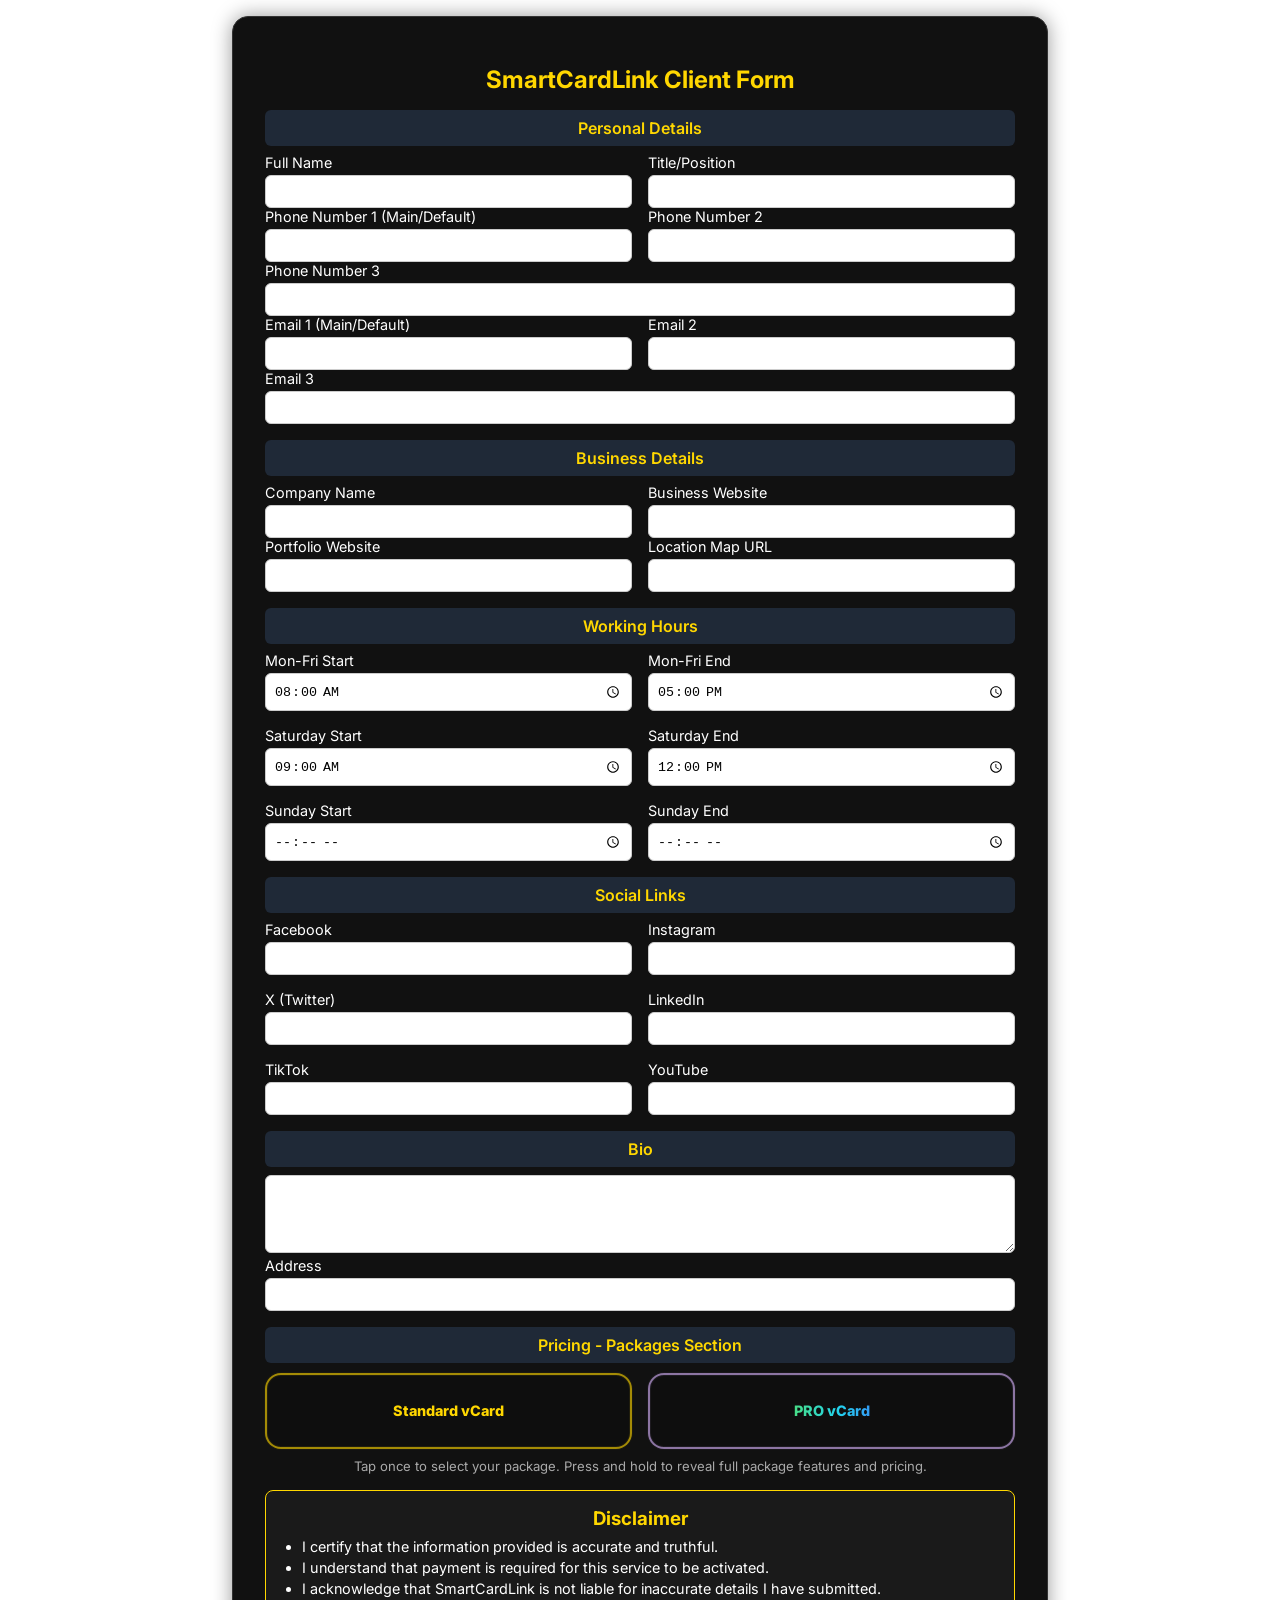
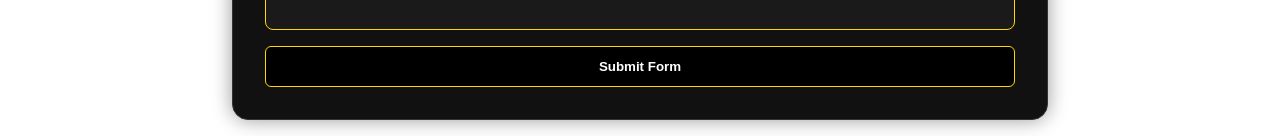
<file: public/client-form.html>
﻿<!DOCTYPE html>
<html lang="en">
<head>
<meta charset="UTF-8" />
<meta name="viewport" content="width=device-width, initial-scale=1.0"/>
<meta http-equiv="Cache-Control" content="no-cache, no-store, must-revalidate" />
<meta http-equiv="Pragma" content="no-cache" />
<meta http-equiv="Expires" content="0" />
<title>SmartCardLink Client Form</title>
<link href="https://fonts.googleapis.com/css2?family=Inter:wght@400;600;700;800&display=swap" rel="stylesheet">
<style>
  body {
    font-family: 'Inter', sans-serif;
    display: flex;
    justify-content: center;
    align-items: center;
    min-height: 100vh;
    margin: 0;
    padding: 1rem;
    background: none;
    position: relative;
    color: white;
  }

  #bg-video {
    position: fixed;
    right: 0;
    bottom: 0;
    min-width: 100%;
    min-height: 100%;
    z-index: -100;
    filter: brightness(0.4) saturate(1.2);
    object-fit: cover;
  }

  .form-card {
    background-color: #111;
    border-radius: 1rem;
    padding: 2rem;
    width: 100%;
    max-width: 750px;
    border: 1px solid #333;
    box-shadow: 0 0 20px rgba(0,0,0,0.4);
    overflow-y: auto;
    transition: filter 0.28s ease, transform 0.28s ease, opacity 0.28s ease;
    position: relative;
    z-index: 1;
  }

  .url-prefill-toast {
  display: none;
  margin-top: 0.9rem;
  padding: 0.82rem 0.95rem;
  border-radius: 0.9rem;
  text-align: center;
  font-size: 0.92rem;
  font-weight: 700;
  line-height: 1.45;
  border: 1px solid rgba(216,180,254,0.30);
  background: linear-gradient(135deg, rgba(192,132,252,0.16), rgba(17,24,39,0.94));
  color: #f5ecff;
  box-shadow: 0 10px 24px rgba(0,0,0,0.18);
}

.url-prefill-toast.show {
  display: block;
}

body.overlay-active .form-card {
  user-select: none;
}

body.overlay-active .form-card > *:not(.theme-popup-backdrop) {
  pointer-events: none;
}

body.overlay-active .theme-popup-backdrop,
body.overlay-active .theme-config-wrap,
body.overlay-active .theme-config-wrap * {
  pointer-events: auto;
}

.theme-popup-backdrop {
    position: fixed;
    inset: 0;
    background: rgba(0, 0, 0, 0.72);
    backdrop-filter: blur(5px);
    -webkit-backdrop-filter: blur(5px);
    z-index: 10000;
    display: none;
    align-items: center;
    justify-content: center;
    padding: 1rem;
}

  .theme-popup-backdrop.show {
    display: flex;
  }

  .theme-popup-backdrop.show {
    pointer-events: auto;
}

body.theme-popup-open {
  overflow: hidden;
}

.theme-selection-status {
  margin-top: 1rem;
  border: 1px solid rgba(216,180,254,0.28);
  background: linear-gradient(135deg, rgba(216,180,254,0.10), rgba(17,17,17,0.96));
  border-radius: 1rem;
  padding: 0.95rem 1rem;
  box-shadow:
    inset 0 0 0 1px rgba(255,255,255,0.02),
    0 12px 28px rgba(0,0,0,0.18);
}

.theme-selection-status[hidden] {
  display: none !important;
}

.theme-selection-status-label {
  font-size: 0.78rem;
  font-weight: 800;
  letter-spacing: 0.06em;
  text-transform: uppercase;
  color: rgba(216,180,254,0.92);
  margin-bottom: 0.4rem;
}

.theme-selection-status-value {
  display: flex;
  align-items: center;
  gap: 0.75rem;
  color: #fff;
  font-weight: 700;
  line-height: 1.4;
}

.theme-selection-status-swatch {
  width: 18px;
  height: 18px;
  border-radius: 999px;
  border: 1px solid rgba(255,255,255,0.22);
  box-shadow: 0 0 0 3px rgba(255,255,255,0.03);
  flex: 0 0 18px;
  background: #FFD700;
}

.theme-selection-edit-btn {
  margin-top: 0.8rem;
  width: 100%;
  border-radius: 999px;
  border: 1px solid rgba(216,180,254,0.24);
  background: rgba(255,255,255,0.05);
  color: #fff;
  font-weight: 800;
}

  h1.title {
    color: #FFD700;
    text-align: center;
    font-size: 1.5rem;
    font-weight: 700;
    margin-bottom: 1rem;
  }

  button {
    transition: background-color 0.3s, color 0.3s, transform 0.2s ease;
    font-weight: 600;
    padding: 0.75rem;
    border-radius: 0.375rem;
    cursor: pointer;
    background-color: black;
    color: white;
    border: 1px solid #FFD700;
    width: 100%;
    margin-top: 1rem;
  }

  button:hover {
    background-color: #FFD700;
    color: black;
  }

  button:disabled {
    opacity: 0.78;
    cursor: not-allowed;
  }

  .section-header {
    background-color: #1f2937;
    color: #FFD700;
    padding: 0.5rem;
    text-align: center;
    border-radius: 0.375rem;
    margin-top: 1rem;
    margin-bottom: 0.5rem;
    font-weight: 600;
  }

  label {
    color: white;
    font-size: 0.9rem;
    margin-bottom: 0.25rem;
    display: block;
  }

  input, textarea {
    width: 100%;
    padding: 0.5rem;
    border-radius: 0.375rem;
    border: 1px solid #ccc;
    resize: vertical;
    box-sizing: border-box;
    background-color: white;
    color: black;
  }

  .grid-2col {
    display: grid;
    grid-template-columns: 1fr 1fr;
    gap: 1rem;
  }

  .payment-info, .disclaimer {
    margin-top: 1rem;
    padding: 1rem;
    border: 1px solid #FFD700;
    border-radius: 0.5rem;
    background-color: #1a1a1a;
    text-align: center;
  }

  .payment-info p {
    margin: 0.25rem 0;
    color: #f0f0f0;
    font-size: 0.9rem;
  }

  .disclaimer h3 {
    margin: 0;
    color: #FFD700;
  }

  .disclaimer ul {
    list-style-type: disc;
    padding-left: 20px;
    text-align: left;
    margin-top: 0.5rem;
  }

  .disclaimer li {
    margin-bottom: 0.25rem;
    font-size: 0.9rem;
  }
  .pricing-grid {
    display: grid;
    grid-template-columns: 1fr 1fr;
    gap: 1rem;
    margin-top: 0.65rem;
  }

.pricing-option {
    position: relative;
    border-radius: 1rem;
    border: 2px solid rgba(255,255,255,0.22);
    background: rgba(15,15,15,0.84);
    padding: 0.62rem 0.9rem;
    cursor: pointer;
    user-select: none;
    -webkit-user-select: none;
    -moz-user-select: none;
    -ms-user-select: none;
    -webkit-touch-callout: none;
    -webkit-tap-highlight-color: transparent;
    overflow: hidden;
    min-height: 52px;
    transition:
      border-color 0.28s ease,
      background 0.28s ease,
      transform 0.22s ease,
      box-shadow 0.35s ease;
    display: flex;
    flex-direction: column;
    justify-content: center;
    isolation: isolate;
    touch-action: manipulation;
}

.pricing-option,
.pricing-option * {
    user-select: none;
    -webkit-user-select: none;
    -webkit-touch-callout: none;
}

  .pricing-option:hover {
    transform: translateY(-1px);
  }

  .pricing-option.standard-option {
    border-color: rgba(255,215,0,0.62);
    box-shadow:
      inset 0 0 0 1px rgba(255,215,0,0.08),
      0 0 0 1px rgba(255,215,0,0.04);
  }

  .pricing-option.pro-option {
    border-color: rgba(216,180,254,0.62);
    box-shadow:
      inset 0 0 0 1px rgba(216,180,254,0.08),
      0 0 0 1px rgba(216,180,254,0.04);
  }

  .pricing-option::before {
    content: "";
    position: absolute;
    inset: -1px;
    border-radius: inherit;
    pointer-events: none;
    z-index: 1;
    opacity: 0.9;
    transform: scale(1);
  }

  .pricing-option.standard-option::before {
    box-shadow:
      0 0 0 1px rgba(255,215,0,0.18),
      0 0 8px rgba(255,215,0,0.10),
      0 0 16px rgba(255,215,0,0.05);
    animation: borderBreathGold 3.6s ease-in-out infinite;
  }

  .pricing-option.pro-option::before {
    box-shadow:
      0 0 0 1px rgba(216,180,254,0.18),
      0 0 8px rgba(216,180,254,0.10),
      0 0 16px rgba(216,180,254,0.05);
    animation: borderBreathPurple 3.6s ease-in-out infinite;
  }

  .pricing-option::after {
    content: none;
  }

  .pricing-option.selected {
    background: rgba(255,215,0,0.08);
  }

  .pricing-option.selected.standard-option {
    border-color: #FFD700;
    box-shadow:
      inset 0 0 0 1px rgba(255,215,0,0.12),
      0 0 0 1px rgba(255,215,0,0.12);
  }

  .pricing-option.selected.standard-option::before {
    box-shadow:
      0 0 0 1px rgba(255,215,0,0.30),
      0 0 12px rgba(255,215,0,0.16),
      0 0 22px rgba(255,215,0,0.10);
    animation: borderBreathGoldSelected 3s ease-in-out infinite;
  }

  .pricing-option.selected.pro-option {
    border-color: #d8b4fe;
    background: rgba(192,132,252,0.08);
    box-shadow:
      inset 0 0 0 1px rgba(216,180,254,0.12),
      0 0 0 1px rgba(216,180,254,0.12);
  }

  .pricing-option.selected.pro-option::before {
    box-shadow:
      0 0 0 1px rgba(216,180,254,0.30),
      0 0 12px rgba(216,180,254,0.16),
      0 0 22px rgba(216,180,254,0.10);
    animation: borderBreathPurpleSelected 3s ease-in-out infinite;
  }

  .pricing-option.selected::after {
    content: "Selected";
    position: absolute;
    top: 7px;
    right: 12px;
    font-size: 0.64rem;
    font-weight: 800;
    letter-spacing: 0.05em;
    text-transform: uppercase;
    color: #FFD700;
    background: none;
    box-shadow: none;
    transform: none;
    animation: none;
    transition: none;
    z-index: 3;
    pointer-events: none;
  }

  .pricing-option.selected.pro-option::after {
    content: "Selected";
    position: absolute;
    top: 7px;
    right: 12px;
    font-size: 0.64rem;
    font-weight: 800;
    letter-spacing: 0.05em;
    text-transform: uppercase;
    color: #d8b4fe;
    background: none;
    box-shadow: none;
    transform: none;
    animation: none;
    transition: none;
    z-index: 3;
    pointer-events: none;
  }

  .pricing-option-title {
    font-size: 0.9rem;
    font-weight: 800;
    text-align: center;
    line-height: 1.15;
    margin: 0;
    position: relative;
    z-index: 2;
  }

  .pricing-option.standard-option .pricing-option-title {
    color: #FFD700;
  }

  .pricing-option.pro-option .pricing-option-title {
    background: linear-gradient(
      90deg,
      #ff4d4d 0%,
      #ff8a00 12%,
      #ffd400 24%,
      #4ade80 38%,
      #22d3ee 52%,
      #3b82f6 66%,
      #8b5cf6 80%,
      #ec4899 100%
    );
    -webkit-background-clip: text;
    background-clip: text;
    color: transparent;
    position: relative;
    z-index: 2;
  }

.pricing-option.expanded {
  min-height: unset;
  height: auto;
}

.pricing-option-details {
  max-height: 0;
  overflow: hidden;
  opacity: 0;
  transition: max-height 0.28s ease, opacity 0.22s ease, margin-top 0.22s ease;
  margin-top: 0;
  text-align: left;
  position: relative;
  z-index: 2;
}

.pricing-option.expanded .pricing-option-details {
  max-height: 520px;
  opacity: 1;
  margin-top: 0.72rem;
}

  .pricing-option-details ul {
    margin: 0 0 0.72rem;
    padding-left: 1.1rem;
  }

  .pricing-option-details li {
    margin-bottom: 0.32rem;
    font-size: 0.84rem;
    color: rgba(255,255,255,0.92);
  }

  .pricing-price {
    display: inline-block;
    padding: 0.4rem 0.72rem;
    border-radius: 999px;
    border: 1px solid rgba(255,255,255,0.12);
    background: rgba(255,255,255,0.08);
    font-weight: 800;
    color: #FFD700;
    font-size: 0.86rem;
  }

  .pricing-note {
    margin-top: 0.55rem;
    font-size: 0.82rem;
    color: rgba(255,255,255,0.64);
    text-align: center;
  }

.theme-config-wrap {
    width: min(680px, calc(100vw - 2rem));
    max-height: min(82vh, 700px);
    overflow-y: auto;
    display: none;
    border: 1px solid rgba(216,180,254,0.32);
    background: linear-gradient(180deg, rgba(18,18,18,0.98), rgba(10,10,10,0.98));
    border-radius: 1rem;
    padding: 1rem;
    box-shadow:
      0 24px 70px rgba(0,0,0,0.55),
      0 0 0 1px rgba(255,255,255,0.04) inset,
      0 0 26px rgba(216,180,254,0.12);
    position: relative;
    z-index: 10001;
    pointer-events: auto;
}

.theme-config-wrap.show {
    display: block;
}

.theme-popup-actions {
    display: flex;
    justify-content: center;
    gap: 0.75rem;
    margin-top: 1rem;
    flex-wrap: wrap;
}

.theme-popup-btn {
    width: auto;
    min-width: 190px;
    margin-top: 0;
    padding: 0.82rem 1rem;
    border-radius: 999px;
    font-weight: 800;
    transition: transform 0.12s ease, box-shadow 0.2s ease;
}
.theme-popup-btn:active {
    transform: scale(0.96);
    box-shadow: 0 4px 10px rgba(0,0,0,0.3) inset;
}

.theme-popup-btn.secondary {
    background: rgba(255,255,255,0.08);
    color: #fff;
    border: 1px solid rgba(255,255,255,0.18);
}

.theme-popup-btn.confirm-ready {
    background: rgba(255,255,255,0.08);
    color: #fff;
    border: 1px solid rgba(255,255,255,0.18);
}

  .theme-config-title {
    margin: 0 0 0.3rem;
    font-size: 1rem;
    font-weight: 800;
    color: #d8b4fe;
    text-align: center;
  }

  .theme-config-subtext {
    margin: 0 0 0.9rem;
    font-size: 0.84rem;
    line-height: 1.5;
    color: rgba(255,255,255,0.74);
    text-align: center;
  }

  .theme-grid {
    display: grid;
    grid-template-columns: 1.15fr 0.85fr;
    gap: 1rem;
    align-items: end;
  }

  .theme-input-stack {
    display: grid;
    gap: 0.8rem;
  }

  .theme-field label {
    margin-bottom: 0.35rem;
    font-size: 0.86rem;
    font-weight: 600;
    color: #ffffff;
  }

  .theme-field select,
  .theme-field input[type="text"],
  .theme-field input[type="color"] {
    width: 100%;
    box-sizing: border-box;
  }

  .theme-field select,
  .theme-field input[type="text"] {
    background: #fff;
    color: #000;
    border: 1px solid #ccc;
    border-radius: 0.45rem;
    padding: 0.65rem 0.75rem;
    font-size: 0.95rem;
  }

  .theme-color-row {
    display: grid;
    grid-template-columns: 110px 1fr;
    gap: 0.8rem;
    align-items: end;
  }

  .theme-field input[type="color"] {
    height: 48px;
    padding: 0.2rem;
    border-radius: 0.55rem;
    border: 1px solid rgba(255,255,255,0.18);
    background: #111;
    cursor: pointer;
  }

  .theme-preview-card {
    border: 1px solid rgba(255,255,255,0.12);
    border-radius: 0.9rem;
    background: rgba(255,255,255,0.05);
    padding: 0.9rem;
    min-height: 100%;
  }

  .theme-preview-label {
    font-size: 0.8rem;
    font-weight: 700;
    letter-spacing: 0.04em;
    text-transform: uppercase;
    color: rgba(255,255,255,0.68);
    margin-bottom: 0.55rem;
  }

  .theme-preview-swatch {
    width: 100%;
    height: 78px;
    border-radius: 0.8rem;
    border: 1px solid rgba(255,255,255,0.18);
    box-shadow:
      inset 0 0 0 1px rgba(255,255,255,0.04),
      0 10px 18px rgba(0,0,0,0.16);
    background: #FFD700;
  }

  .theme-preview-name {
    margin-top: 0.7rem;
    font-size: 0.95rem;
    font-weight: 800;
    color: #fff;
  }

  .theme-preview-hex {
    margin-top: 0.18rem;
    font-size: 0.84rem;
    color: rgba(255,255,255,0.72);
    font-weight: 600;
    letter-spacing: 0.03em;
  }

@media (max-width: 768px) {
    .grid-2col,
    .pricing-grid,
    .theme-grid,
    .theme-color-row {
      grid-template-columns: 1fr;
    }

    .theme-config-wrap {
      width: min(680px, calc(100vw - 1rem));
      max-height: min(84vh, 680px);
      padding: 1rem 0.95rem 1.05rem;
    }

    .theme-preview-card {
      min-height: auto;
    }

    .theme-popup-actions {
      flex-direction: column;
      align-items: stretch;
    }

    .theme-popup-btn {
      width: 100%;
      min-width: 0;
    }
}

  .form-message {
    text-align: center;
    padding: 1rem;
    margin-top: 1rem;
    border-radius: 0.5rem;
    font-weight: bold;
    display: none;
  }

  .form-message.success {
    background-color: #d1e7dd;
    color: #0f5132;
    display: block;
  }

  .form-message.error {
    background-color: #f8d7da;
    color: #842029;
    display: block;
  }

  .form-message.info {
    background-color: #cff4fc;
    color: #055160;
    display: block;
  }

  .submission-overlay {
    position: fixed;
    inset: 0;
    display: none;
    align-items: center;
    justify-content: center;
    padding: 1.2rem;
    background: rgba(0,0,0,0.14);
    z-index: 99999;
    pointer-events: none;
  }

  .submission-overlay.show {
    display: flex;
  }

  .submission-status-card {
    width: 100%;
    max-width: 540px;
    border-radius: 1.2rem;
    padding: 1.35rem 1.2rem;
    color: white;
    text-align: center;
    border: 1px solid rgba(255,255,255,0.12);
    box-shadow: 0 18px 40px rgba(0,0,0,0.26);
    background: rgba(15,15,15,0.82);
    transition: opacity 0.5s ease, transform 0.5s ease, background 0.35s ease, border-color 0.35s ease;
    opacity: 0;
    transform: translateY(16px) scale(0.985);
    pointer-events: auto;
    backdrop-filter: blur(12px);
  }

  .submission-overlay.show .submission-status-card {
    opacity: 1;
    transform: translateY(0) scale(1);
  }

  .submission-status-card.slide-out-down {
    opacity: 0;
    transform: translateY(26px) scale(0.985);
  }

  .submission-status-card.slide-in-up {
    opacity: 0;
    transform: translateY(-26px) scale(0.985);
  }

  .submission-status-card.success-state {
    background: linear-gradient(135deg, rgba(16,185,129,0.22), rgba(10,25,19,0.92));
    border-color: rgba(52,211,153,0.34);
  }

  .submission-status-card.processing-state {
    background: linear-gradient(135deg, rgba(249,115,22,0.22), rgba(35,18,9,0.92));
    border-color: rgba(251,146,60,0.34);
  }

  .submission-status-card.choice-state {
    background: linear-gradient(135deg, rgba(255,215,0,0.14), rgba(15,15,15,0.92));
    border-color: rgba(255,215,0,0.30);
  }

  .submission-emoji {
    font-size: 2.7rem;
    line-height: 1;
    margin-bottom: 0.55rem;
  }

  .submission-title {
    font-size: 1.35rem;
    font-weight: 800;
    margin: 0 0 0.45rem;
    letter-spacing: -0.02em;
  }

  .submission-id {
    display: inline-block;
    margin: 0.3rem 0 0.7rem;
    padding: 0.5rem 0.85rem;
    border-radius: 999px;
    background: rgba(255,255,255,0.10);
    border: 1px solid rgba(255,255,255,0.12);
    font-size: 0.9rem;
    font-weight: 700;
    word-break: break-all;
  }

  .submission-text {
    margin: 0;
    font-size: 0.96rem;
    line-height: 1.55;
    color: rgba(255,255,255,0.92);
  }

  .submission-copy-guide {
    margin: 0.75rem 0 0;
    font-size: 0.9rem;
    line-height: 1.5;
    color: rgba(255,255,255,0.82);
  }

    .payment-summary-card {
    margin-top: 1rem;
    padding: 0.95rem 1rem;
    border-radius: 0.9rem;
    border: 1px solid rgba(255,255,255,0.12);
    background: rgba(255,255,255,0.06);
    text-align: left;
  }

  .payment-summary-row {
    display: flex;
    justify-content: space-between;
    align-items: center;
    gap: 1rem;
    padding: 0.42rem 0;
    border-bottom: 1px solid rgba(255,255,255,0.08);
  }

  .payment-summary-row:last-child {
    border-bottom: none;
  }

  .payment-summary-label {
    font-size: 0.9rem;
    color: rgba(255,255,255,0.72);
    font-weight: 600;
  }

  .payment-summary-value {
    font-size: 0.95rem;
    color: #fff;
    font-weight: 800;
    text-align: right;
    word-break: break-word;
  }

  .payment-summary-copy-btn {
    appearance: none;
    border: 1px solid rgba(255,215,0,0.30);
    background: linear-gradient(135deg, rgba(255,215,0,0.16), rgba(255,255,255,0.08));
    color: #ffffff;
    font-size: 0.95rem;
    font-weight: 800;
    text-align: center;
    border-radius: 999px;
    padding: 0.5rem 0.95rem;
    cursor: pointer;
    width: auto;
    min-width: 138px;
    margin: 0;
    line-height: 1.1;
    white-space: nowrap;
    transition:
      transform 0.16s ease,
      background 0.22s ease,
      border-color 0.22s ease,
      box-shadow 0.22s ease,
      color 0.22s ease;
    box-shadow:
      0 8px 18px rgba(0,0,0,0.18),
      inset 0 0 0 1px rgba(255,255,255,0.04);
  }

  .payment-summary-copy-btn:hover {
    background: rgba(255,255,255,0.15);
    border-color: rgba(255,255,255,0.24);
    color: #FFD700;
    transform: translateY(-1px);
  }

  .payment-summary-copy-btn:active {
    transform: translateY(1px) scale(0.985);
    background: #000;
    border-color: #000;
    color: #fff;
  }

  .payment-summary-copy-btn.amount-btn:hover {
    color: #FFD700;
  }

  .payment-summary-copy-btn.mpesa-btn:hover {
    color: #86efac;
  }

  .submission-spinner {
    width: 38px;
    height: 38px;
    margin: 0 auto 0.75rem;
    border-radius: 50%;
    border: 3px solid rgba(255,255,255,0.18);
    border-top-color: rgba(255,255,255,0.95);
    animation: submissionSpin 0.85s linear infinite;
  }

  .submission-actions {
    display: none;
    gap: 0.9rem;
    justify-content: center;
    margin-top: 1rem;
    flex-wrap: wrap;
  }

  .submission-actions.show {
    display: flex;
  }

  .copy-toast {
    position: fixed;
    top: 20px;
    left: 50%;
    z-index: 999999;
    display: none;
    margin-top: 0.85rem;
    padding: 0.78rem 0.95rem;
    border-radius: 0.85rem;
    text-align: center;
    font-size: 0.9rem;
    font-weight: 700;
    letter-spacing: 0.01em;
    border: 1px solid rgba(255,255,255,0.12);
    background: rgba(255,255,255,0.08);
    color: #ffffff;
    opacity: 0;
    transform: translate(-50%, 8px);
    transition: opacity 0.22s ease, transform 0.22s ease;
  }

  .copy-toast.show {
    display: block;
    opacity: 1;
    transform: translate(-50%, 0);
  }

  .copy-toast.success {
    background: linear-gradient(135deg, rgba(16,185,129,0.18), rgba(17,24,39,0.92));
    border-color: rgba(52,211,153,0.34);
    color: #ecfdf5;
  }

  .copy-toast.info {
    background: linear-gradient(135deg, rgba(59,130,246,0.18), rgba(17,24,39,0.92));
    border-color: rgba(96,165,250,0.34);
    color: #eff6ff;
  }

  .copy-toast.error {
    background: linear-gradient(135deg, rgba(239,68,68,0.18), rgba(17,24,39,0.92));
    border-color: rgba(248,113,113,0.34);
    color: #fef2f2;
  }

  .submission-action-btn {
    min-width: 180px;
    padding: 0.82rem 1rem;
    border-radius: 0.95rem;
    border: 1px solid rgba(255,255,255,0.14);
    background: rgba(255,255,255,0.08);
    color: white;
    font-weight: 700;
    cursor: pointer;
    transition:
      transform 0.14s ease,
      background 0.22s ease,
      border-color 0.22s ease,
      box-shadow 0.22s ease,
      color 0.22s ease;
    box-shadow:
      0 8px 18px rgba(0,0,0,0.18),
      inset 0 0 0 1px rgba(255,255,255,0.03);
    display: inline-flex;
    align-items: center;
    justify-content: center;
  }

  .submission-action-btn:hover {
    transform: translateY(-1px);
    background: rgba(255,255,255,0.14);
    box-shadow:
      0 12px 22px rgba(0,0,0,0.22),
      inset 0 0 0 1px rgba(255,255,255,0.05);
  }

  .submission-action-btn:active {
    transform: translateY(2px) scale(0.985);
    box-shadow:
      0 4px 10px rgba(0,0,0,0.16),
      inset 0 2px 6px rgba(0,0,0,0.22);
  }

  .submission-action-btn.primary {
    border-color: rgba(255,215,0,0.34);
    color: #FFD700;
    background: rgba(255,215,0,0.08);
  }

  #payNowBtn.submission-action-btn {
    background: #16a34a;
    border-color: #16a34a;
    color: white;
    box-shadow:
      0 10px 20px rgba(22,163,74,0.22),
      inset 0 0 0 1px rgba(255,255,255,0.05);
  }

  #payNowBtn.submission-action-btn:hover {
    background: #22c55e;
    border-color: #22c55e;
    color: white;
  }

  #payNowBtn.submission-action-btn:active {
    transform: translateY(2px) scale(0.985);
    background: #15803d;
    border-color: #15803d;
  }


  #payLaterBtn.submission-action-btn {
    border-color: rgba(255,215,0,0.32);
    color: #FFD700;
    background: rgba(255,215,0,0.08);
  }

  #payLaterBtn.submission-action-btn:hover {
    background: rgba(255,215,0,0.18);
    color: #FFD700;
  }

  #payLaterBtn.submission-action-btn:active,
  #stayOnPageBtn.submission-action-btn:active,
  #visitWebsiteBtn.submission-action-btn:active {
    transform: translateY(2px) scale(0.985);
  }

  @keyframes submissionSpin {
    from { transform: rotate(0deg); }
    to { transform: rotate(360deg); }
  }
</style>
</head>
<body>
<video autoplay muted loop playsinline id="bg-video">
  <source src="https://res.cloudinary.com/dicvwaud3/video/upload/v1754439276/oyvgam7oizwizgwxaxge.mp4" type="video/mp4">
  Your browser does not support the video tag.
</video>

<div class="form-card">
  <h1 class="title">SmartCardLink Client Form</h1>

  <form id="clientForm" autocomplete="off">
    <div class="section-header">Personal Details</div>
    <div class="grid-2col">
      <div>
        <label for="fullName">Full Name</label>
        <input type="text" name="fullName" id="fullName" autocomplete="name" required />
      </div>
      <div>
        <label for="title">Title/Position</label>
        <input type="text" name="title" id="title" autocomplete="organization-title" />
      </div>
    </div>
    <div class="grid-2col">
      <div>
        <label for="phone1">Phone Number 1 (Main/Default)</label>
        <input type="tel" name="phone1" id="phone1" autocomplete="tel" required />
      </div>
      <div>
        <label for="phone2">Phone Number 2</label>
        <input type="tel" name="phone2" id="phone2" autocomplete="tel-alternate" />
      </div>
    </div>
    <div>
      <label for="phone3">Phone Number 3</label>
      <input type="tel" name="phone3" id="phone3" autocomplete="tel-extension" />
    </div>
    <div class="grid-2col">
      <div>
        <label for="email1">Email 1 (Main/Default)</label>
        <input type="email" name="email1" id="email1" autocomplete="email" required />
      </div>
      <div>
        <label for="email2">Email 2</label>
        <input type="email" name="email2" id="email2" autocomplete="new-email2" />
      </div>
    </div>
    <div>
      <label for="email3">Email 3</label>
      <input type="email" name="email3" id="email3" autocomplete="new-email3" />
    </div>

    <div class="section-header">Business Details</div>
    <div class="grid-2col">
      <div>
        <label for="company">Company Name</label>
        <input type="text" name="company" id="company" autocomplete="organization" required />
      </div>
      <div>
        <label for="businessWebsite">Business Website</label>
        <input type="url" name="businessWebsite" id="businessWebsite" autocomplete="url" />
      </div>
    </div>
    <div class="grid-2col">
      <div>
        <label for="portfolioWebsite">Portfolio Website</label>
        <input type="url" name="portfolioWebsite" id="portfolioWebsite" autocomplete="url" />
      </div>
      <div>
        <label for="locationMap">Location Map URL</label>
        <input type="url" name="locationMap" id="locationMap" autocomplete="url" />
      </div>
    </div>

    <div class="section-header">Working Hours</div>
    <div class="grid-2col">
      <div><label for="monFriStart">Mon-Fri Start</label><input type="time" name="monFriStart" id="monFriStart" value="08:00" /></div>
      <div><label for="monFriEnd">Mon-Fri End</label><input type="time" name="monFriEnd" id="monFriEnd" value="17:00" /></div>
      <div><label for="satStart">Saturday Start</label><input type="time" name="satStart" id="satStart" value="09:00" /></div>
      <div><label for="satEnd">Saturday End</label><input type="time" name="satEnd" id="satEnd" value="12:00" /></div>
      <div><label for="sunStart">Sunday Start</label><input type="time" name="sunStart" id="sunStart" disabled /></div>
      <div><label for="sunEnd">Sunday End</label><input type="time" name="sunEnd" id="sunEnd" disabled /></div>
    </div>

    <div class="section-header">Social Links</div>
    <div class="grid-2col">
      <div><label for="facebook">Facebook</label><input type="url" name="facebook" id="facebook" autocomplete="off" /></div>
      <div><label for="instagram">Instagram</label><input type="url" name="instagram" id="instagram" autocomplete="off" /></div>
      <div><label for="twitter">X (Twitter)</label><input type="url" name="twitter" id="twitter" autocomplete="off" /></div>
      <div><label for="linkedin">LinkedIn</label><input type="url" name="linkedin" id="linkedin" autocomplete="off" /></div>
      <div><label for="tiktok">TikTok</label><input type="url" name="tiktok" id="tiktok" autocomplete="off" /></div>
      <div><label for="youtube">YouTube</label><input type="url" name="youtube" id="youtube" autocomplete="off" /></div>
    </div>

    <div class="section-header">Bio</div>
    <textarea name="bio" id="bio" rows="4" autocomplete="off"></textarea>

    <div>
      <label for="address">Address</label>
      <input type="text" name="address" id="address" autocomplete="street-address" />
    </div>

    <input type="hidden" name="packageType" id="packageType" value="" />

    <div class="section-header">Pricing - Packages Section</div>
<div class="pricing-grid" id="pricingGrid">
  <div class="pricing-option standard-option" data-package="standard" tabindex="0">
    <div class="pricing-option-title">Standard vCard</div>
    <div class="pricing-option-details">
      <ul>
        <li>Smart digital business profile</li>
        <li>QR + NFC instant tap or scan access</li>
        <li>Live shareable vCard link</li>
        <li>Call, WhatsApp, email and save-contact actions</li>
        <li>Business details, bio and social links</li>
        <li>Working hours and Google Maps direction support</li>
        <li>Default premium gold theme</li>
        <li>Easy future upgrade to PRO</li>
      </ul>
      <span class="pricing-price">Ksh 1,500</span>
    </div>
  </div>

  <div class="pricing-option pro-option" data-package="pro" tabindex="0">
    <div class="pricing-option-title">PRO vCard</div>
    <div class="pricing-option-details">
      <ul>
        <li>Everything in Standard</li>
        <li>Custom preferred theme color</li>
        <li>Professional Resume / CV section</li>
        <li>Secure 4-digit resume password access</li>
        <li>Resume view and download control</li>
        <li>Profile analytics access</li>
        <li>Contact reminder feature</li>
        <li>Stronger premium presentation for employers and clients</li>
        <li>Higher professional credibility and conversion value</li>
      </ul>
      <span class="pricing-price">Ksh 2,500</span>
    </div>
  </div>
</div>
    <div class="pricing-note">Tap once to select your package. Press and hold to reveal full package features and pricing.</div>

    <div class="url-prefill-toast" id="urlPrefillToast"></div>

    <input type="hidden" name="themeColor" id="themeColor" value="" />

    <div class="theme-selection-status" id="themeSelectionStatus" hidden>
      <div class="theme-selection-status-label">PRO Theme Selected</div>
      <div class="theme-selection-status-value">
        <span class="theme-selection-status-swatch" id="themeSelectionStatusSwatch"></span>
        <span id="themeSelectionStatusText">Royal Gold — #FFD700</span>
      </div>
      <button type="button" class="theme-selection-edit-btn" id="editThemeBtn">Edit Theme</button>
    </div>

    <div class="theme-popup-backdrop" id="themePopupBackdrop" aria-hidden="true">
      <div class="theme-config-wrap" id="themeConfigWrap" role="dialog" aria-modal="true" aria-hidden="true">
        <h3 class="theme-config-title">PRO Theme Personalization</h3>
        <p class="theme-config-subtext">
          PRO clients can choose a luxury preset or set a custom brand color. Your selected theme color will be used as your vCard highlight color.
        </p>

        <div class="theme-grid">
          <div class="theme-input-stack">
            <div class="theme-field">
              <label for="themePreset">Luxury Theme Preset</label>
              <select id="themePreset" autocomplete="off">
                <option value="">Select a luxury theme</option>
                <option value="#FFD700">Royal Gold — #FFD700</option>
                <option value="#D4AF37">Champagne Gold — #D4AF37</option>
                <option value="#C5A46D">Desert Gold — #C5A46D</option>
                <option value="#B76E79">Rose Gold — #B76E79</option>
                <option value="#C08081">Blush Copper — #C08081</option>
                <option value="#CD7F32">Burnished Bronze — #CD7F32</option>
                <option value="#8B4513">Saddle Bronze — #8B4513</option>
                <option value="#7E4830">Espresso Copper — #7E4830</option>
                <option value="#50C878">Emerald Green — #50C878</option>
                <option value="#0F8B8D">Deep Teal Luxe — #0F8B8D</option>
                <option value="#0047AB">Royal Blue — #0047AB</option>
                <option value="#1338BE">Imperial Blue — #1338BE</option>
                <option value="#1E3A8A">Midnight Sapphire — #1E3A8A</option>
                <option value="#4B0082">Royal Indigo — #4B0082</option>
                <option value="#6A0DAD">Majestic Purple — #6A0DAD</option>
                <option value="#800020">Burgundy Velvet — #800020</option>
                <option value="#8B0000">Crimson Elite — #8B0000</option>
                <option value="#36454F">Charcoal Titanium — #36454F</option>
                <option value="#2F4F4F">Graphite Slate — #2F4F4F</option>
                <option value="#111827">Obsidian Black — #111827</option>
              </select>
            </div>

            <div class="theme-color-row">
              <div class="theme-field">
                <label for="themePicker">Manual Color Picker</label>
                <input type="color" id="themePicker" value="#FFD700" />
              </div>

              <div class="theme-field">
                <label for="themeHex">Hex Input</label>
                <input
                  type="text"
                  id="themeHex"
                  value="#FFD700"
                  maxlength="7"
                  placeholder="#FFD700"
                  autocomplete="off"
                />
              </div>
            </div>
          </div>

          <div class="theme-preview-card">
            <div class="theme-preview-label">Live Preview</div>
            <div class="theme-preview-swatch" id="themePreviewSwatch"></div>
            <div class="theme-preview-name" id="themePreviewName">Royal Gold</div>
            <div class="theme-preview-hex" id="themePreviewHex">#FFD700</div>
          </div>
        </div>

        <div class="theme-popup-actions">
          <button type="button" id="themeConfirmBtn" class="theme-popup-btn">
            Save Theme Color
          </button>
          <button type="button" id="themeCloseBtn" class="theme-popup-btn secondary">
            Close
          </button>
        </div>
      </div>
    </div>

    <div class="disclaimer">
      <h3 style="color:#FFD700;">Disclaimer</h3>
      <ul>
        <li>I certify that the information provided is accurate and truthful.</li>
        <li>I understand that payment is required for this service to be activated.</li>
        <li>I acknowledge that SmartCardLink is not liable for inaccurate details I have submitted.</li>
      </ul>
    </div>

    <button type="submit">Submit Form</button>
  </form>

  <div class="form-message" id="formMessage"></div>
</div>

<div class="submission-overlay" id="submissionOverlay">
  <div class="submission-status-card success-state" id="submissionStatusCard">
    <div class="submission-emoji" id="submissionEmoji">✅</div>
    <h2 class="submission-title" id="submissionTitle">Details Successfully Submitted</h2>
<div class="submission-id" id="submissionRecordId">Submission ID: --</div>
<p class="submission-text" id="submissionText">Your information has been received successfully.</p>
<p class="submission-copy-guide" id="submissionCopyGuide">Tap the Amount or Mpesa Number below to copy payment details quickly.</p>

<div class="payment-summary-card" id="paymentSummaryCard">
  <div class="payment-summary-row">
    <span class="payment-summary-label">Package</span>
    <span class="payment-summary-value" id="paymentSummaryPackage">--</span>
  </div>
<div class="payment-summary-row">
  <span class="payment-summary-label">Amount</span>
  <button type="button" class="payment-summary-copy-btn amount-btn" id="paymentSummaryAmountBtn">--</button>
</div>
<div class="payment-summary-row">
  <span class="payment-summary-label">Mpesa Number</span>
  <button type="button" class="payment-summary-copy-btn mpesa-btn" id="paymentSummaryMpesaBtn">0702444552</button>
</div>
</div>

<div class="copy-toast" id="copyToast"></div>

<div class="submission-actions" id="submissionActions">
  <button type="button" class="submission-action-btn primary" id="applyAnotherBtn">Apply Another vCard</button>
  <button type="button" class="submission-action-btn primary" id="visitWebsiteBtn">Visit Website</button>
  <button type="button" class="submission-action-btn" id="exitPageBtn">Exit Page</button>
</div>
  </div>
</div>

<script>

const MAIN_API = "https://smartcardlink-api.onrender.com";
const form = document.getElementById("clientForm");
const formMessage = document.getElementById("formMessage");
const submissionOverlay = document.getElementById("submissionOverlay");
const submissionStatusCard = document.getElementById("submissionStatusCard");
const submissionEmoji = document.getElementById("submissionEmoji");
const submissionTitle = document.getElementById("submissionTitle");
const submissionRecordId = document.getElementById("submissionRecordId");
const submissionText = document.getElementById("submissionText");
const submissionCopyGuide = document.getElementById("submissionCopyGuide");
const submissionActions = document.getElementById("submissionActions");;
const copyToast = document.getElementById("copyToast");
const applyAnotherBtn = document.getElementById("applyAnotherBtn");
const visitWebsiteBtn = document.getElementById("visitWebsiteBtn");
const exitPageBtn = document.getElementById("exitPageBtn");

const packageTypeInput = document.getElementById("packageType");
const packageCards = document.querySelectorAll(".pricing-option");
const urlPrefillToast = document.getElementById("urlPrefillToast");

const themeConfigWrap = document.getElementById("themeConfigWrap");
const themePreset = document.getElementById("themePreset");
const themePicker = document.getElementById("themePicker");
const themeHex = document.getElementById("themeHex");
const themeColorInput = document.getElementById("themeColor");
const themePreviewSwatch = document.getElementById("themePreviewSwatch");
const themePreviewName = document.getElementById("themePreviewName");
const themePreviewHex = document.getElementById("themePreviewHex");


const paymentSummaryPackage = document.getElementById("paymentSummaryPackage");
const paymentSummaryAmountBtn = document.getElementById("paymentSummaryAmountBtn");
const paymentSummaryMpesaBtn = document.getElementById("paymentSummaryMpesaBtn");

const paymentConfig = {
  mpesaNumber: "0702444552",
  prices: {
    standard: 1500,
    pro: 2500
  }
};

let apiWarmedUp = false;
let apiWarmupStarted = false;

async function warmUpApi() {
  if (apiWarmedUp || apiWarmupStarted) return;

  apiWarmupStarted = true;

  const controller = new AbortController();
  const timeoutId = setTimeout(() => controller.abort(), 6000);

  try {
    const response = await fetch(MAIN_API + "/health", {
      method: "GET",
      cache: "no-store",
      signal: controller.signal
    });

    if (response.ok) {
      apiWarmedUp = true;
    } else {
      apiWarmupStarted = false;
    }
  } catch (error) {
    apiWarmupStarted = false;
  } finally {
    clearTimeout(timeoutId);
  }
}

  let holdTimer = null;
  let suppressClick = false;

["sunStart","sunEnd"].forEach(id => {
  const el = document.getElementById(id);
  if (el) el.disabled = false;
});

warmUpApi();

window.addEventListener("load", () => {
  warmUpApi();
}, { once: true });

document.addEventListener("visibilitychange", () => {
  if (document.visibilityState === "visible") {
    warmUpApi();
  }
});

form.addEventListener("focusin", () => {
  warmUpApi();
}, { once: true });

form.addEventListener("pointerdown", () => {
  warmUpApi();
}, { once: true });

window.addEventListener("pageshow", () => {
  warmUpApi();
});

const luxuryThemes = [
  { name: "Royal Gold", hex: "#FFD700" },
  { name: "Champagne Gold", hex: "#D4AF37" },
  { name: "Desert Gold", hex: "#C5A46D" },
  { name: "Rose Gold", hex: "#B76E79" },
  { name: "Blush Copper", hex: "#C08081" },
  { name: "Burnished Bronze", hex: "#CD7F32" },
  { name: "Saddle Bronze", hex: "#8B4513" },
  { name: "Espresso Copper", hex: "#7E4830" },
  { name: "Emerald Green", hex: "#50C878" },
  { name: "Deep Teal Luxe", hex: "#0F8B8D" },
  { name: "Royal Blue", hex: "#0047AB" },
  { name: "Imperial Blue", hex: "#1338BE" },
  { name: "Midnight Sapphire", hex: "#1E3A8A" },
  { name: "Royal Indigo", hex: "#4B0082" },
  { name: "Majestic Purple", hex: "#6A0DAD" },
  { name: "Burgundy Velvet", hex: "#800020" },
  { name: "Crimson Elite", hex: "#8B0000" },
  { name: "Charcoal Titanium", hex: "#36454F" },
  { name: "Graphite Slate", hex: "#2F4F4F" },
  { name: "Obsidian Black", hex: "#111827" }
];

function normalizeHex(value) {
  const raw = String(value || "").trim().toUpperCase();
  if (!raw) return "";
  const withHash = raw.startsWith("#") ? raw : "#" + raw;
  return /^#[0-9A-F]{6}$/.test(withHash) ? withHash : "";
}

function findThemeNameByHex(hex) {
  const found = luxuryThemes.find(theme => theme.hex === hex);
  return found ? found.name : "Custom Theme";
}

function syncThemeUi(hexValue) {
  const hex = normalizeHex(hexValue) || "#FFD700";
  const matchedTheme = luxuryThemes.find(theme => theme.hex === hex);

  if (themePicker) themePicker.value = hex;
  if (themeHex) themeHex.value = hex;
  if (themeColorInput) themeColorInput.value = hex;
  if (themePreviewSwatch) themePreviewSwatch.style.background = hex;
  if (themePreviewHex) themePreviewHex.textContent = hex;
  if (themePreviewName) themePreviewName.textContent = matchedTheme ? matchedTheme.name : "Custom Theme";

  if (themePreset) {
    themePreset.value = matchedTheme ? hex : "";
  }
}

let pendingThemeColor = "#FFD700";
let confirmedThemeColor = "";

function updateThemeConfirmButton() {
  const themeConfirmBtn = document.getElementById("themeConfirmBtn");
  if (!themeConfirmBtn) return;

  const selected = normalizeHex(pendingThemeColor);

  if (selected) {
    themeConfirmBtn.textContent = "Save Theme Color";
    themeConfirmBtn.classList.add("confirm-ready");
  } else {
    themeConfirmBtn.textContent = "Save Theme Color";
    themeConfirmBtn.classList.remove("confirm-ready");
  }
}

function openThemePopup() {
  const themePopupBackdrop = document.getElementById("themePopupBackdrop");
  if (!themePopupBackdrop || !themeConfigWrap) return;

  themePopupBackdrop.classList.add("show");
  themePopupBackdrop.setAttribute("aria-hidden", "false");
  themeConfigWrap.classList.add("show");
  themeConfigWrap.setAttribute("aria-hidden", "false");
  document.body.classList.add("overlay-active");
  updateThemeConfirmButton();
}

function closeThemePopup() {
  const themePopupBackdrop = document.getElementById("themePopupBackdrop");
  if (!themePopupBackdrop || !themeConfigWrap) return;

  themePopupBackdrop.classList.remove("show");
  themePopupBackdrop.setAttribute("aria-hidden", "true");
  themeConfigWrap.classList.remove("show");
  themeConfigWrap.setAttribute("aria-hidden", "true");
  document.body.classList.remove("overlay-active");
}

function showOrHideThemeConfig(packageType) {
  const isPro = String(packageType || "").trim().toLowerCase() === "pro";

  if (!isPro) {
    closeThemePopup();
    confirmedThemeColor = "";
    pendingThemeColor = "#FFD700";
    if (themeColorInput) themeColorInput.value = "";
    syncThemeUi("#FFD700");
    updateThemeConfirmButton();
    return;
  }

  const currentHex =
    normalizeHex(themeColorInput?.value) ||
    normalizeHex(themeHex?.value) ||
    "#FFD700";

  pendingThemeColor = currentHex;
  syncThemeUi(currentHex);
  updateThemeConfirmButton();

  requestAnimationFrame(() => {
    openThemePopup();
  });
}

let copyToastTimer = null;

function showCopyToast(message, type = "success") {
  if (!copyToast) return;

  clearTimeout(copyToastTimer);

  copyToast.textContent = message;
  copyToast.className = "copy-toast " + type;
  copyToast.style.display = "block";

  requestAnimationFrame(() => {
    copyToast.classList.add("show");
  });

  copyToastTimer = setTimeout(() => {
    copyToast.classList.remove("show");
    setTimeout(() => {
      copyToast.style.display = "none";
    }, 220);
  }, 1800);
}

function showMessage(message, type) {
  const cleanMessage = String(message || "");
  formMessage.innerHTML = cleanMessage;
  formMessage.className = "form-message " + type;
  formMessage.style.display = "block";

  if (type === "success" || type === "info" || type === "error") {
    setTimeout(() => {
      formMessage.style.display = "none";
    }, 2200);
  }
}

let urlPrefillToastTimer = null;

function showUrlPrefillToast(message) {
  if (!urlPrefillToast) return;

  clearTimeout(urlPrefillToastTimer);
  urlPrefillToast.textContent = message;
  urlPrefillToast.classList.add("show");

  urlPrefillToastTimer = setTimeout(() => {
    urlPrefillToast.classList.remove("show");
  }, 2600);
}

function getPackageCardByType(packageType) {
  const normalized = String(packageType || "").trim().toLowerCase();
  return Array.from(packageCards).find(card => {
    return String(card.dataset.package || "").trim().toLowerCase() === normalized;
  });
}

function applyPrefilledPlanFromUrl() {
  const params = new URLSearchParams(window.location.search);
  const plan = String(params.get("plan") || "").trim().toLowerCase();

  if (plan !== "standard" && plan !== "pro") return;

  const matchedCard = getPackageCardByType(plan);
  if (!matchedCard) return;

  selectPackage(matchedCard);

  if (plan === "pro") {
    showUrlPrefillToast("PRO selected. Now choose your theme color to continue.");
  } else {
    showUrlPrefillToast("Standard vCard selected.");
  }
}

function clearPackageVisualState() {
  packageCards.forEach(card => {
    card.classList.remove("selected");
    card.classList.remove("expanded");
  });
  packageTypeInput.value = "";
  updatePaymentSummary("");
  showOrHideThemeConfig("");
}

  function clearExpandedOnly() {
    packageCards.forEach(card => {
      card.classList.remove("expanded");
    });
  }

function selectPackage(card) {
  packageCards.forEach(item => item.classList.remove("selected"));
  card.classList.add("selected");
  packageTypeInput.value = card.dataset.package || "";
  updatePaymentSummary(packageTypeInput.value);
  showOrHideThemeConfig(packageTypeInput.value);
}

function expandCard(card) {
  clearExpandedOnly();
  card.classList.add("expanded");
}

function collapseCard(card) {
  card.classList.remove("expanded");
}

function bindPackageInteractions(card) {
  const blockNativeLongPress = (event) => {
    event.preventDefault();
    event.stopPropagation();
    return false;
  };

  const startHold = () => {
    clearTimeout(holdTimer);
    suppressClick = false;

    holdTimer = setTimeout(() => {
      expandCard(card);
      suppressClick = true;
    }, 260);
  };

  const endHold = () => {
    clearTimeout(holdTimer);
    window.setTimeout(() => collapseCard(card), 120);
  };

  card.addEventListener("contextmenu", blockNativeLongPress);
  card.addEventListener("selectstart", blockNativeLongPress);
  card.addEventListener("dragstart", blockNativeLongPress);

  card.addEventListener("mousedown", startHold);
  card.addEventListener("touchstart", startHold, { passive: true });

  card.addEventListener("mouseup", endHold);
  card.addEventListener("mouseleave", endHold);
  card.addEventListener("touchend", endHold);
  card.addEventListener("touchcancel", endHold);

  card.addEventListener("click", (event) => {
    if (suppressClick) {
      event.preventDefault();
      event.stopPropagation();
      suppressClick = false;
      return;
    }
    selectPackage(card);
  });

  card.addEventListener("keydown", (event) => {
    if (event.key === "Enter" || event.key === " ") {
      event.preventDefault();
      selectPackage(card);
    }

    if (event.key === "Escape") {
      collapseCard(card);
    }
  });
}

packageCards.forEach(bindPackageInteractions);

const themePopupBackdrop = document.getElementById("themePopupBackdrop");
const themeConfirmBtn = document.getElementById("themeConfirmBtn");
const themeCloseBtn = document.getElementById("themeCloseBtn");

if (themeConfirmBtn) {
  themeConfirmBtn.addEventListener("click", () => {
    const finalHex = normalizeHex(pendingThemeColor) || "#FFD700";
    const finalThemeName = findThemeNameByHex(finalHex);

    confirmedThemeColor = finalHex;

    if (themeColorInput) themeColorInput.value = finalHex;
    if (themeHex) themeHex.value = finalHex;

    syncThemeUi(finalHex);
    updateThemeConfirmButton();

    // UX FEEDBACK ON BUTTON
    themeConfirmBtn.textContent = "😊 Theme Color Saved";
    themeConfirmBtn.style.background = "#16a34a";
    themeConfirmBtn.style.borderColor = "#16a34a";
    themeConfirmBtn.style.color = "#fff";

    themeConfirmBtn.disabled = true;

    setTimeout(() => {
        closeThemePopup();

        // RESET BUTTON
        themeConfirmBtn.textContent = "Save Theme Color";
        themeConfirmBtn.style.background = "";
        themeConfirmBtn.style.borderColor = "";
        themeConfirmBtn.style.color = "";
        themeConfirmBtn.disabled = false;
    }, 700);
});
}

if (themeCloseBtn) {
  themeCloseBtn.addEventListener("click", () => {
    const revertHex =
      normalizeHex(confirmedThemeColor) ||
      normalizeHex(themeColorInput?.value) ||
      "#FFD700";

    pendingThemeColor = revertHex;
    syncThemeUi(revertHex);
    updateThemeConfirmButton();

    setTimeout(() => {
      closeThemePopup();
    }, 60);
  });
}

if (themePopupBackdrop) {
  themePopupBackdrop.addEventListener("click", (event) => {
    if (event.target !== themePopupBackdrop) return;

    const revertHex =
      normalizeHex(confirmedThemeColor) ||
      normalizeHex(themeColorInput?.value) ||
      "#FFD700";

    pendingThemeColor = revertHex;
    syncThemeUi(revertHex);
    updateThemeConfirmButton();

    setTimeout(() => {
      closeThemePopup();
    }, 60);
  });
}

document.addEventListener("keydown", (event) => {
  if (event.key !== "Escape") return;
  if (!themeConfigWrap || !themeConfigWrap.classList.contains("show")) return;

  const revertHex = normalizeHex(confirmedThemeColor) || normalizeHex(themeColorInput?.value) || "#FFD700";
  pendingThemeColor = revertHex;
  syncThemeUi(revertHex);
  updateThemeConfirmButton();
  closeThemePopup();
});

if (themePreset) {
  themePreset.addEventListener("change", () => {
    const selectedHex = normalizeHex(themePreset.value);
    if (!selectedHex) return;
    pendingThemeColor = selectedHex;
    syncThemeUi(selectedHex);
    updateThemeConfirmButton();
  });
}

if (themePicker) {
  themePicker.addEventListener("input", () => {
    const hex = normalizeHex(themePicker.value) || "#FFD700";
    pendingThemeColor = hex;
    syncThemeUi(hex);
    updateThemeConfirmButton();
  });
}

if (themeHex) {
  themeHex.addEventListener("input", () => {
    const cleaned = String(themeHex.value || "").replace(/[^#0-9a-fA-F]/g, "").toUpperCase();
    themeHex.value = cleaned.startsWith("#") ? cleaned.slice(0, 7) : cleaned.slice(0, 6);
  });

  themeHex.addEventListener("blur", () => {
    const validHex = normalizeHex(themeHex.value) || "#FFD700";
    pendingThemeColor = validHex;
    syncThemeUi(validHex);
    updateThemeConfirmButton();
  });
}

syncThemeUi("#FFD700");
showOrHideThemeConfig("");
bindSummaryCopyActions();
applyPrefilledPlanFromUrl();

function getPackageAmount(packageType) {
  const key = String(packageType || "").trim().toLowerCase();
  return paymentConfig.prices[key] || 0;
}
function getPackageLabel(packageType) {
  const key = String(packageType || "").trim().toLowerCase();
  if (key === "pro") return "PRO vCard";
  if (key === "standard") return "Standard vCard";
  return "--";
}

function updatePaymentSummary(packageType) {
  const amount = getPackageAmount(packageType);
  const packageLabel = getPackageLabel(packageType);

  if (paymentSummaryPackage) {
    paymentSummaryPackage.textContent = packageLabel;
  }

  if (paymentSummaryAmountBtn) {
    paymentSummaryAmountBtn.textContent = amount ? "Ksh " + amount.toLocaleString() : "--";
    paymentSummaryAmountBtn.dataset.copyValue = amount ? String(amount) : "";
  }

  if (paymentSummaryMpesaBtn) {
    paymentSummaryMpesaBtn.textContent = paymentConfig.mpesaNumber;
    paymentSummaryMpesaBtn.dataset.copyValue = paymentConfig.mpesaNumber;
  }
}

function buildMpesaUssdLink(packageType) {
  const amount = getPackageAmount(packageType);
  if (!amount) return "";
  return "tel:*334*1*" + paymentConfig.mpesaNumber + "*" + amount + "%23";
}

function bindSummaryCopyActions() {
  if (paymentSummaryAmountBtn) {
    const showAmountHint = () => {
      if (paymentSummaryAmountBtn.dataset.copyValue) {
        showCopyToast("Tap to Copy Amount", "info");
      }
    };

    paymentSummaryAmountBtn.addEventListener("mouseenter", showAmountHint);
    paymentSummaryAmountBtn.addEventListener("touchstart", showAmountHint, { passive: true });

    paymentSummaryAmountBtn.addEventListener("click", async () => {
      const amountToCopy = paymentSummaryAmountBtn.dataset.copyValue;

      if (!amountToCopy) {
        showCopyToast("No amount available yet.", "error");
        return;
      }

      try {
        await navigator.clipboard.writeText(amountToCopy);
        showCopyToast("Amount Copied", "success");
      } catch (error) {
        showCopyToast("Use this amount: Ksh " + Number(amountToCopy).toLocaleString(), "info");
      }
    });
  }

  if (paymentSummaryMpesaBtn) {
    const showMpesaHint = () => {
      showCopyToast("Tap to Copy Mpesa Number", "info");
    };

    paymentSummaryMpesaBtn.addEventListener("mouseenter", showMpesaHint);
    paymentSummaryMpesaBtn.addEventListener("touchstart", showMpesaHint, { passive: true });

    paymentSummaryMpesaBtn.addEventListener("click", async () => {
      const mpesaToCopy = paymentSummaryMpesaBtn.dataset.copyValue || paymentConfig.mpesaNumber;

      try {
        await navigator.clipboard.writeText(mpesaToCopy);
        showCopyToast("Mpesa Number Copied", "success");
      } catch (error) {
        showCopyToast("Use this Mpesa number: " + mpesaToCopy, "info");
      }
    });
  }
}

function transitionCardState(nextClass, emojiHtml, title, text, showId, recordIdValue) {
  submissionStatusCard.classList.add("slide-out-down");

  setTimeout(() => {
    submissionStatusCard.className = "submission-status-card " + nextClass + " slide-in-up";
    submissionEmoji.innerHTML = emojiHtml;
    submissionTitle.textContent = title;
    submissionText.textContent = text;

    if (showId) {
      submissionRecordId.textContent = "Submission ID: " + recordIdValue;
      submissionRecordId.style.display = "inline-block";
    } else {
      submissionRecordId.style.display = "none";
    }

    requestAnimationFrame(() => {
      submissionStatusCard.classList.remove("slide-in-up");
    });
  }, 420);
}

function showSuccessProcessingSequence(recordId, packageType, btn) {
  submissionOverlay.classList.add("show");
  document.body.classList.add("overlay-active");
  submissionActions.classList.add("show");

  submissionStatusCard.className = "submission-status-card success-state";
  submissionEmoji.textContent = "✅";
  submissionTitle.textContent = "Submission Successful";
  submissionRecordId.textContent = "Submission ID: " + recordId;
  submissionRecordId.style.display = "inline-block";
  submissionText.textContent = "Thank you for choosing SmartCardLink vCard services. Your vCard is being processed.";

  if (submissionCopyGuide) {
    submissionCopyGuide.textContent = "Tap the Amount or Mpesa Number below to copy the payment details directly, then paste when making payment.";
    submissionCopyGuide.style.display = "block";
  }

  updatePaymentSummary(packageType);

  btn.disabled = false;
  btn.textContent = "Submit Form";
}

if (applyAnotherBtn) {
  applyAnotherBtn.addEventListener("click", () => {
    submissionOverlay.classList.remove("show");
    submissionActions.classList.remove("show");
    formMessage.style.display = "none";
    document.body.classList.remove("overlay-active");
  
    if (copyToast) {
      copyToast.classList.remove("show");
      copyToast.style.display = "none";
    }
    
    form.reset();
    packageTypeInput.value = "";
    clearPackageVisualState();
    updatePaymentSummary("");
    syncThemeUi("#FFD700");
    showOrHideThemeConfig("");
    if (submissionCopyGuide) {
      submissionCopyGuide.textContent = "Tap the Amount or Mpesa Number below to copy payment details quickly.";
      submissionCopyGuide.style.display = "block";
    }
    document.getElementById("fullName")?.focus();
  });
}

if (visitWebsiteBtn) {
  visitWebsiteBtn.addEventListener("click", () => {
    window.open("https://smartcardlink-landing.onrender.com/", "_blank");
  });
}

if (exitPageBtn) {
  exitPageBtn.addEventListener("click", () => {
    window.location.href = "about:blank";
  });
}

  form.addEventListener("submit", async (e) => {
    e.preventDefault();

    if (!packageTypeInput.value) {
      showMessage("Please select either Standard vCard or PRO vCard before submitting.", "error");
      document.getElementById("pricingGrid")?.scrollIntoView({ behavior: "smooth", block: "center" });
      return;
    }

    const btn = form.querySelector("button[type=submit]");
    formMessage.style.display = "none";

btn.disabled = true;
btn.textContent = "Processing... Please wait";
formMessage.style.display = "none";

document.body.classList.add("overlay-active");
submissionOverlay.classList.add("show");
submissionActions.classList.remove("show");
submissionStatusCard.className = "submission-status-card processing-state";
submissionEmoji.innerHTML = '<div class="submission-spinner"></div>';
submissionTitle.textContent = "Sending Your Application";
submissionRecordId.style.display = "none";
submissionText.textContent = "Your details are being delivered securely. This may take a few seconds if the server is waking up.";
if (submissionCopyGuide) {
  submissionCopyGuide.style.display = "none";
}

    try {
      if (packageTypeInput.value === "pro") {
        const finalThemeColor = normalizeHex(themeColorInput?.value) || "#FFD700";
        themeColorInput.value = finalThemeColor;
      } else {
        themeColorInput.value = "";
      }

      const formData = new FormData(form);
      const payload = {
        fullName: formData.get("fullName"),
        title: formData.get("title"),
        company: formData.get("company"),
        phone1: formData.get("phone1"),
        phone2: formData.get("phone2"),
        phone3: formData.get("phone3"),
        email1: formData.get("email1"),
        email2: formData.get("email2"),
        email3: formData.get("email3"),
        businessWebsite: formData.get("businessWebsite"),
        portfolioWebsite: formData.get("portfolioWebsite"),
        locationMap: formData.get("locationMap"),
        bio: formData.get("bio"),
        address: formData.get("address"),
        packageType: formData.get("packageType"),
        themeColor: formData.get("themeColor"),
        socialLinks: {},
        workingHours: {}
      };

      ["facebook","instagram","twitter","linkedin","tiktok","youtube"].forEach(k => {
        const v = formData.get(k);
        if (v) payload.socialLinks[k] = v;
      });

      ["monFriStart","monFriEnd","satStart","satEnd","sunStart","sunEnd"].forEach(k => {
        const v = formData.get(k);
        if (v) payload.workingHours[k] = v;
      });

const submitController = new AbortController();
const submitTimeoutId = setTimeout(() => submitController.abort(), 20000);

const response = await fetch(MAIN_API + "/api/clients", {
  method: "POST",
  headers: { "Content-Type": "application/json" },
  cache: "no-store",
  body: JSON.stringify(payload),
  signal: submitController.signal
});

clearTimeout(submitTimeoutId);

let result = {};
try {
  result = await response.json();
} catch {
  result = {};
}

      if (!response.ok) {
        throw new Error(result.message || "Server rejected submission");
      }

const recordId = result.data?._id || result.data?.id || result.recordId || "Success";
const submittedPackageType = packageTypeInput.value;

showSuccessProcessingSequence(recordId, submittedPackageType, btn);

} catch (err) {
  submissionOverlay.classList.remove("show");
  document.body.classList.remove("overlay-active");

  const isTimeout = err.name === "AbortError";
  showMessage(
    isTimeout
      ? "The server took too long to respond. Please try again."
      : "Error: " + err.message,
    "error"
  );

  btn.disabled = false;
  btn.textContent = "Submit Form";
}

  });
</script>
</body>
</html>
</file>
